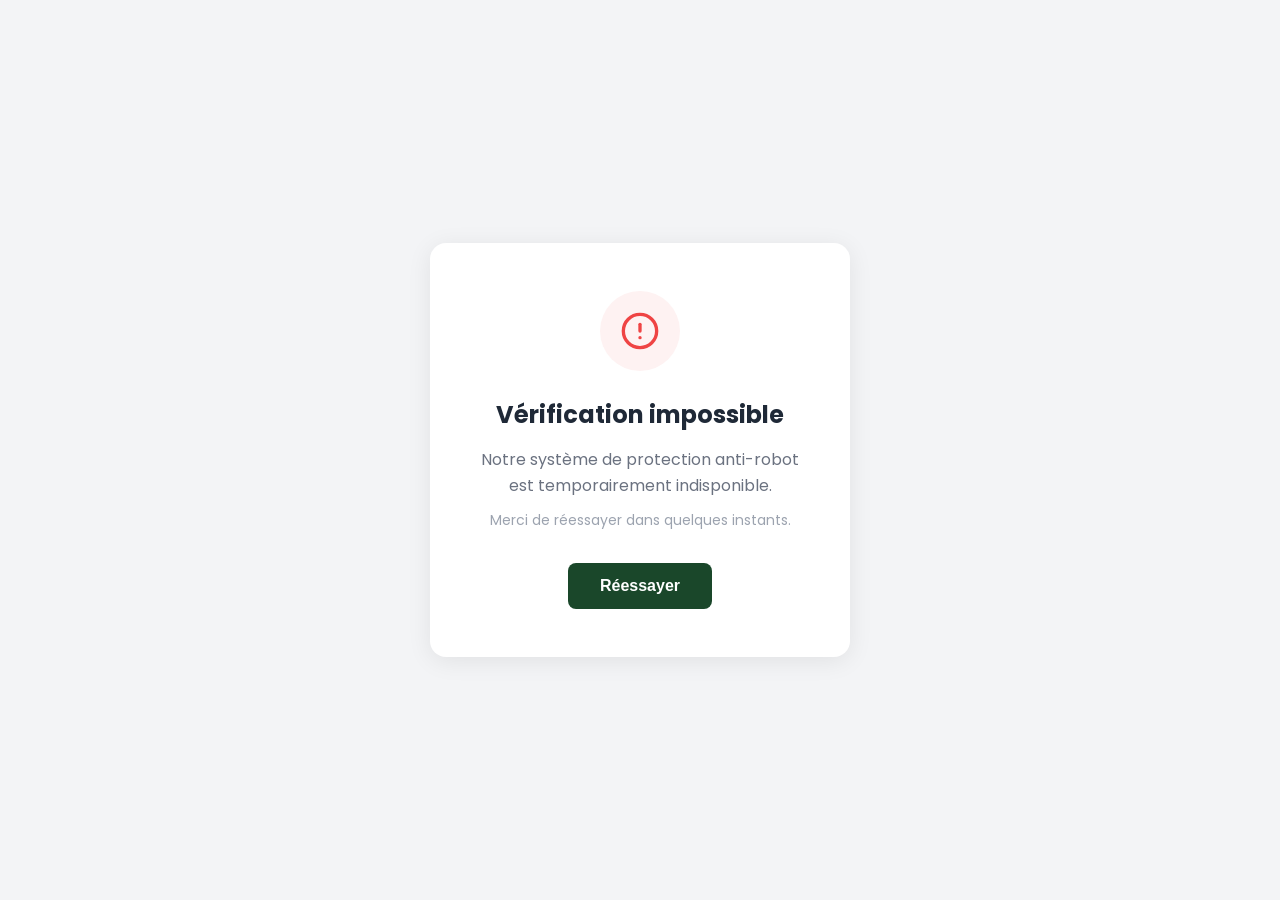
<file: index.html>
<!DOCTYPE html><html lang="fr" class="playfair_display_b4a7e726-module__pFSNSa__variable poppins_3e157e41-module__euozaW__variable"><head><meta charSet="utf-8"/><meta name="viewport" content="width=device-width, initial-scale=1"/><link rel="preload" href="/_next/static/media/2a65768255d6b625-s.p.14by5b4al-y~f.woff2" as="font" crossorigin="" type="font/woff2"/><link rel="preload" href="/_next/static/media/47fe1b7cd6e6ed85-s.p.0~mcdl10zdfb3.woff2" as="font" crossorigin="" type="font/woff2"/><link rel="preload" href="/_next/static/media/8e6fa89aa22d24ec-s.p.0uvzar8hswo3p.woff2" as="font" crossorigin="" type="font/woff2"/><link rel="preload" href="/_next/static/media/a218039a3287bcfd-s.p.17-1enzs_j91b.woff2" as="font" crossorigin="" type="font/woff2"/><link rel="preload" href="/_next/static/media/c875c6f5d3e977ac-s.p.0g_ng0t~d_b9n.woff2" as="font" crossorigin="" type="font/woff2"/><link rel="preload" href="/_next/static/media/e2334d715941921e-s.p.12skym0rqknxy.woff2" as="font" crossorigin="" type="font/woff2"/><link rel="stylesheet" href="/_next/static/chunks/0axq3yji9ohmw.css" data-precedence="next"/><link rel="preload" as="script" fetchPriority="low" href="/_next/static/chunks/115dplafwys-z.js"/><script src="/_next/static/chunks/0pqt~8bl3ukh4.js" async=""></script><script src="/_next/static/chunks/0h4bq73pogmtb.js" async=""></script><script src="/_next/static/chunks/0174xh3wfsjm1.js" async=""></script><script src="/_next/static/chunks/turbopack-0t.w8w~z7qt~p.js" async=""></script><script src="/_next/static/chunks/10mfhls..o9g..js" async=""></script><script src="/_next/static/chunks/0ipnnmcxmnsu4.js" async=""></script><script src="/_next/static/chunks/0d3shmwh5_nmn.js" async=""></script><script src="/_next/static/chunks/0lthu6f9itkjz.js" async=""></script><script src="/_next/static/chunks/0u5ww4yxhkc1k.js" async=""></script><script src="/_next/static/chunks/03zxqmv8tk_b7.js" async=""></script><script src="/_next/static/chunks/03vr8ut5l9ef~.js" async=""></script><meta name="next-size-adjust" content=""/><title>ADFAS - Association Djiboutienne de France pour l&#x27;Amitié et la Solidarité</title><meta name="description" content="ADFAS est une association humanitaire et socio-culturelle œuvrant pour renforcer les liens entre la France et Djibouti. Découvrez nos projets, événements et rejoignez-nous !"/><meta name="author" content="ADFAS"/><meta name="keywords" content="ADFAS,Djibouti,France,association,humanitaire,solidarité,culture djiboutienne,franco-djiboutien"/><meta property="og:title" content="ADFAS - Association Djiboutienne de France pour l&#x27;Amitié et la Solidarité"/><meta property="og:description" content="Association humanitaire et socio-culturelle pour renforcer les liens entre la France et Djibouti."/><meta property="og:url" content="https://adfas.fr/"/><meta property="og:site_name" content="ADFAS"/><meta property="og:locale" content="fr_FR"/><meta property="og:type" content="website"/><meta name="twitter:card" content="summary"/><meta name="twitter:title" content="ADFAS - Association Djiboutienne de France pour l&#x27;Amitié et la Solidarité"/><meta name="twitter:description" content="Association humanitaire et socio-culturelle pour renforcer les liens entre la France et Djibouti."/><script src="/_next/static/chunks/03~yq9q893hmn.js" noModule=""></script></head><body><div hidden=""><!--$--><!--/$--></div><style data-emotion="css-global d9f7e2">html{-webkit-font-smoothing:antialiased;-moz-osx-font-smoothing:grayscale;box-sizing:border-box;-webkit-text-size-adjust:100%;}*,*::before,*::after{box-sizing:inherit;}strong,b{font-weight:700;}body{margin:0;color:#1a1a1a;font-family:'Poppins',sans-serif;font-size:1rem;line-height:1.7;font-weight:400;background-color:#faf9f6;}@media print{body{background-color:#fff;}}body::backdrop{background-color:#faf9f6;}</style><div style="min-height:100vh;background-color:#1a472a;display:flex;align-items:center;justify-content:center;flex-direction:column;gap:16px;padding:24px"><style>
          @keyframes spin { to { transform: rotate(360deg); } }
          @keyframes pulse { 0%, 100% { opacity: 1; } 50% { opacity: 0.6; } }
        </style><div style="width:56px;height:56px;border:4px solid rgba(255,255,255,0.3);border-top:4px solid #fff;border-radius:50%;animation:spin 0.8s linear infinite"></div><p style="color:#fff;font-size:18px;font-weight:600;margin:0">Vérification de sécurité</p><p style="color:rgba(255,255,255,0.85);font-size:14px;font-weight:400;margin:0;animation:pulse 1.5s ease-in-out infinite;text-align:center">Nous vérifions que vous n&#x27;êtes pas un robot...</p></div><script src="/_next/static/chunks/115dplafwys-z.js" id="_R_" async=""></script><script>(self.__next_f=self.__next_f||[]).push([0])</script><script>self.__next_f.push([1,"1:\"$Sreact.fragment\"\n2:I[63085,[\"/_next/static/chunks/10mfhls..o9g..js\",\"/_next/static/chunks/0ipnnmcxmnsu4.js\",\"/_next/static/chunks/0d3shmwh5_nmn.js\"],\"AdfasThemeProvider\"]\n3:I[52516,[\"/_next/static/chunks/10mfhls..o9g..js\",\"/_next/static/chunks/0ipnnmcxmnsu4.js\",\"/_next/static/chunks/0d3shmwh5_nmn.js\"],\"default\"]\n4:I[39756,[\"/_next/static/chunks/10mfhls..o9g..js\",\"/_next/static/chunks/0ipnnmcxmnsu4.js\",\"/_next/static/chunks/0d3shmwh5_nmn.js\"],\"default\"]\n5:I[37457,[\"/_next/static/chunks/10mfhls..o9g..js\",\"/_next/static/chunks/0ipnnmcxmnsu4.js\",\"/_next/static/chunks/0d3shmwh5_nmn.js\"],\"default\"]\n6:I[19646,[\"/_next/static/chunks/10mfhls..o9g..js\",\"/_next/static/chunks/0ipnnmcxmnsu4.js\",\"/_next/static/chunks/0d3shmwh5_nmn.js\",\"/_next/static/chunks/0lthu6f9itkjz.js\"],\"default\"]\n7:I[614,[\"/_next/static/chunks/10mfhls..o9g..js\",\"/_next/static/chunks/0ipnnmcxmnsu4.js\",\"/_next/static/chunks/0d3shmwh5_nmn.js\",\"/_next/static/chunks/0lthu6f9itkjz.js\"],\"default\"]\n8:I[26863,[\"/_next/static/chunks/10mfhls..o9g..js\",\"/_next/static/chunks/0ipnnmcxmnsu4.js\",\"/_next/static/chunks/0d3shmwh5_nmn.js\",\"/_next/static/chunks/0lthu6f9itkjz.js\"],\"default\"]\n9:I[22016,[\"/_next/static/chunks/10mfhls..o9g..js\",\"/_next/static/chunks/0ipnnmcxmnsu4.js\",\"/_next/static/chunks/0d3shmwh5_nmn.js\",\"/_next/static/chunks/0lthu6f9itkjz.js\"],\"\"]\na:I[36807,[\"/_next/static/chunks/10mfhls..o9g..js\",\"/_next/static/chunks/0ipnnmcxmnsu4.js\",\"/_next/static/chunks/0d3shmwh5_nmn.js\",\"/_next/static/chunks/0lthu6f9itkjz.js\"],\"default\"]\nb:I[46153,[\"/_next/static/chunks/10mfhls..o9g..js\",\"/_next/static/chunks/0ipnnmcxmnsu4.js\",\"/_next/static/chunks/0d3shmwh5_nmn.js\",\"/_next/static/chunks/0u5ww4yxhkc1k.js\",\"/_next/static/chunks/03zxqmv8tk_b7.js\",\"/_next/static/chunks/03vr8ut5l9ef~.js\"],\"default\"]\nc:I[97367,[\"/_next/static/chunks/10mfhls..o9g..js\",\"/_next/static/chunks/0ipnnmcxmnsu4.js\",\"/_next/static/chunks/0d3shmwh5_nmn.js\"],\"OutletBoundary\"]\nd:\"$Sreact.suspense\"\nf:I[97367,[\"/_next/static/chunks/10mfhls..o9g..js\",\"/_next/static/chunks/0ipnnmcxmnsu4.js\",\"/_next/static/chunks/0d3shmwh5_nmn.js\"],\"ViewportBoundary\"]\n11:I[97367,[\"/_next/static/chunks/10mfhls..o9g..js\",\"/_next/static/chunks/0ipnnmcxmnsu4.js\",\"/_next/static/chunks/0d3shmwh5_nmn.js\"],\"MetadataBoundary\"]\n13:I[68027,[\"/_next/static/chunks/10mfhls..o9g..js\",\"/_next/static/chunks/0ipnnmcxmnsu4.js\",\"/_next/static/chunks/0d3shmwh5_nmn.js\"],\"default\",1]\n:HL[\"/_next/static/chunks/0axq3yji9ohmw.css\",\"style\"]\n:HL[\"/_next/static/media/2a65768255d6b625-s.p.14by5b4al-y~f.woff2\",\"font\",{\"crossOrigin\":\"\",\"type\":\"font/woff2\"}]\n:HL[\"/_next/static/media/47fe1b7cd6e6ed85-s.p.0~mcdl10zdfb3.woff2\",\"font\",{\"crossOrigin\":\"\",\"type\":\"font/woff2\"}]\n:HL[\"/_next/static/media/8e6fa89aa22d24ec-s.p.0uvzar8hswo3p.woff2\",\"font\",{\"crossOrigin\":\"\",\"type\":\"font/woff2\"}]\n:HL[\"/_next/static/media/a218039a3287bcfd-s.p.17-1enzs_j91b.woff2\",\"font\",{\"crossOrigin\":\"\",\"type\":\"font/woff2\"}]\n:HL[\"/_next/static/media/c875c6f5d3e977ac-s.p.0g_ng0t~d_b9n.woff2\",\"font\",{\"crossOrigin\":\"\",\"type\":\"font/woff2\"}]\n:HL[\"/_next/static/media/e2334d715941921e-s.p.12skym0rqknxy.woff2\",\"font\",{\"crossOrigin\":\"\",\"type\":\"font/woff2\"}]\n"])</script><script>self.__next_f.push([1,"0:{\"P\":null,\"c\":[\"\",\"\"],\"q\":\"\",\"i\":false,\"f\":[[[\"\",{\"children\":[\"__PAGE__\",{}]},\"$undefined\",\"$undefined\",16],[[\"$\",\"$1\",\"c\",{\"children\":[[[\"$\",\"link\",\"0\",{\"rel\":\"stylesheet\",\"href\":\"/_next/static/chunks/0axq3yji9ohmw.css\",\"precedence\":\"next\",\"crossOrigin\":\"$undefined\",\"nonce\":\"$undefined\"}],[\"$\",\"script\",\"script-0\",{\"src\":\"/_next/static/chunks/10mfhls..o9g..js\",\"async\":true,\"nonce\":\"$undefined\"}],[\"$\",\"script\",\"script-1\",{\"src\":\"/_next/static/chunks/0ipnnmcxmnsu4.js\",\"async\":true,\"nonce\":\"$undefined\"}],[\"$\",\"script\",\"script-2\",{\"src\":\"/_next/static/chunks/0d3shmwh5_nmn.js\",\"async\":true,\"nonce\":\"$undefined\"}]],[\"$\",\"html\",null,{\"lang\":\"fr\",\"className\":\"playfair_display_b4a7e726-module__pFSNSa__variable poppins_3e157e41-module__euozaW__variable\",\"suppressHydrationWarning\":true,\"children\":[\"$\",\"body\",null,{\"suppressHydrationWarning\":true,\"children\":[\"$\",\"$L2\",null,{\"children\":[\"$\",\"$L3\",null,{\"children\":[\"$\",\"$L4\",null,{\"parallelRouterKey\":\"children\",\"error\":\"$undefined\",\"errorStyles\":\"$undefined\",\"errorScripts\":\"$undefined\",\"template\":[\"$\",\"$L5\",null,{}],\"templateStyles\":\"$undefined\",\"templateScripts\":\"$undefined\",\"notFound\":[[\"$\",\"$L6\",null,{\"component\":\"main\",\"sx\":{\"alignItems\":\"center\",\"display\":\"flex\",\"justifyContent\":\"center\",\"minHeight\":\"100%\"},\"children\":[\"$\",\"$L7\",null,{\"spacing\":3,\"sx\":{\"alignItems\":\"center\",\"maxWidth\":\"md\"},\"children\":[[\"$\",\"$L6\",null,{\"children\":[\"$\",\"$L6\",null,{\"component\":\"img\",\"alt\":\"Under development\",\"src\":\"/assets/error-404.png\",\"sx\":{\"display\":\"inline-block\",\"height\":\"auto\",\"maxWidth\":\"100%\",\"width\":\"400px\"}}]}],[\"$\",\"$L8\",null,{\"variant\":\"h3\",\"sx\":{\"textAlign\":\"center\"},\"children\":\"404: The page you are looking for isn't here\"}],[\"$\",\"$L8\",null,{\"color\":\"text.secondary\",\"variant\":\"body1\",\"sx\":{\"textAlign\":\"center\"},\"children\":\"You either tried some shady route or you came here by mistake. Whichever it is, try using the navigation\"}],[\"$\",\"$L9\",null,{\"href\":\"/\",\"passHref\":true,\"children\":[\"$\",\"$La\",null,{\"startIcon\":[\"$\",\"svg\",null,{\"ref\":\"$undefined\",\"xmlns\":\"http://www.w3.org/2000/svg\",\"width\":\"1em\",\"height\":\"1em\",\"fill\":\"currentColor\",\"viewBox\":\"0 0 256 256\",\"transform\":\"$undefined\",\"children\":[false,\"$undefined\",[\"$\",\"path\",null,{\"d\":\"M224,128a8,8,0,0,1-8,8H59.31l58.35,58.34a8,8,0,0,1-11.32,11.32l-72-72a8,8,0,0,1,0-11.32l72-72a8,8,0,0,1,11.32,11.32L59.31,120H216A8,8,0,0,1,224,128Z\"}]]}],\"variant\":\"contained\",\"children\":\"Go back to home\"}]}]]}]}],[]],\"forbidden\":\"$undefined\",\"unauthorized\":\"$undefined\"}]}]}]}]}]]}],{\"children\":[[\"$\",\"$1\",\"c\",{\"children\":[[\"$\",\"$Lb\",null,{}],[[\"$\",\"script\",\"script-0\",{\"src\":\"/_next/static/chunks/0u5ww4yxhkc1k.js\",\"async\":true,\"nonce\":\"$undefined\"}],[\"$\",\"script\",\"script-1\",{\"src\":\"/_next/static/chunks/03zxqmv8tk_b7.js\",\"async\":true,\"nonce\":\"$undefined\"}],[\"$\",\"script\",\"script-2\",{\"src\":\"/_next/static/chunks/03vr8ut5l9ef~.js\",\"async\":true,\"nonce\":\"$undefined\"}]],[\"$\",\"$Lc\",null,{\"children\":[\"$\",\"$d\",null,{\"name\":\"Next.MetadataOutlet\",\"children\":\"$@e\"}]}]]}],{},null,false,null]},null,false,null],[\"$\",\"$1\",\"h\",{\"children\":[null,[\"$\",\"$Lf\",null,{\"children\":\"$L10\"}],[\"$\",\"div\",null,{\"hidden\":true,\"children\":[\"$\",\"$L11\",null,{\"children\":[\"$\",\"$d\",null,{\"name\":\"Next.Metadata\",\"children\":\"$L12\"}]}]}],[\"$\",\"meta\",null,{\"name\":\"next-size-adjust\",\"content\":\"\"}]]}],false]],\"m\":\"$undefined\",\"G\":[\"$13\",[[\"$\",\"link\",\"0\",{\"rel\":\"stylesheet\",\"href\":\"/_next/static/chunks/0axq3yji9ohmw.css\",\"precedence\":\"next\",\"crossOrigin\":\"$undefined\",\"nonce\":\"$undefined\"}]]],\"S\":true,\"h\":null,\"s\":\"$undefined\",\"l\":\"$undefined\",\"p\":\"$undefined\",\"d\":\"$undefined\",\"b\":\"pUI1QyohSwJxdbYC2RP0E\"}\n"])</script><script>self.__next_f.push([1,"10:[[\"$\",\"meta\",\"0\",{\"charSet\":\"utf-8\"}],[\"$\",\"meta\",\"1\",{\"name\":\"viewport\",\"content\":\"width=device-width, initial-scale=1\"}]]\n"])</script><script>self.__next_f.push([1,"e:null\n"])</script><script>self.__next_f.push([1,"12:[[\"$\",\"title\",\"0\",{\"children\":\"ADFAS - Association Djiboutienne de France pour l'Amitié et la Solidarité\"}],[\"$\",\"meta\",\"1\",{\"name\":\"description\",\"content\":\"ADFAS est une association humanitaire et socio-culturelle œuvrant pour renforcer les liens entre la France et Djibouti. Découvrez nos projets, événements et rejoignez-nous !\"}],[\"$\",\"meta\",\"2\",{\"name\":\"author\",\"content\":\"ADFAS\"}],[\"$\",\"meta\",\"3\",{\"name\":\"keywords\",\"content\":\"ADFAS,Djibouti,France,association,humanitaire,solidarité,culture djiboutienne,franco-djiboutien\"}],[\"$\",\"meta\",\"4\",{\"property\":\"og:title\",\"content\":\"ADFAS - Association Djiboutienne de France pour l'Amitié et la Solidarité\"}],[\"$\",\"meta\",\"5\",{\"property\":\"og:description\",\"content\":\"Association humanitaire et socio-culturelle pour renforcer les liens entre la France et Djibouti.\"}],[\"$\",\"meta\",\"6\",{\"property\":\"og:url\",\"content\":\"https://adfas.fr/\"}],[\"$\",\"meta\",\"7\",{\"property\":\"og:site_name\",\"content\":\"ADFAS\"}],[\"$\",\"meta\",\"8\",{\"property\":\"og:locale\",\"content\":\"fr_FR\"}],[\"$\",\"meta\",\"9\",{\"property\":\"og:type\",\"content\":\"website\"}],[\"$\",\"meta\",\"10\",{\"name\":\"twitter:card\",\"content\":\"summary\"}],[\"$\",\"meta\",\"11\",{\"name\":\"twitter:title\",\"content\":\"ADFAS - Association Djiboutienne de France pour l'Amitié et la Solidarité\"}],[\"$\",\"meta\",\"12\",{\"name\":\"twitter:description\",\"content\":\"Association humanitaire et socio-culturelle pour renforcer les liens entre la France et Djibouti.\"}]]\n"])</script></body></html>
</file>
<file: _next/static/chunks/0axq3yji9ohmw.css>
@font-face{font-family:Playfair Display;font-style:normal;font-weight:400 900;font-display:swap;src:url(../media/65c558afe41e89d6-s.113htgw8u-emy.woff2)format("woff2");unicode-range:U+301,U+400-45F,U+490-491,U+4B0-4B1,U+2116}@font-face{font-family:Playfair Display;font-style:normal;font-weight:400 900;font-display:swap;src:url(../media/14e23f9b59180572-s.08.c8psu~gif9.woff2)format("woff2");unicode-range:U+102-103,U+110-111,U+128-129,U+168-169,U+1A0-1A1,U+1AF-1B0,U+300-301,U+303-304,U+308-309,U+323,U+329,U+1EA0-1EF9,U+20AB}@font-face{font-family:Playfair Display;font-style:normal;font-weight:400 900;font-display:swap;src:url(../media/b49b0d9b851e4899-s.0yfy_qj1.2qn0.woff2)format("woff2");unicode-range:U+100-2BA,U+2BD-2C5,U+2C7-2CC,U+2CE-2D7,U+2DD-2FF,U+304,U+308,U+329,U+1D00-1DBF,U+1E00-1E9F,U+1EF2-1EFF,U+2020,U+20A0-20AB,U+20AD-20C0,U+2113,U+2C60-2C7F,U+A720-A7FF}@font-face{font-family:Playfair Display;font-style:normal;font-weight:400 900;font-display:swap;src:url(../media/2a65768255d6b625-s.p.14by5b4al-y~f.woff2)format("woff2");unicode-range:U+??,U+131,U+152-153,U+2BB-2BC,U+2C6,U+2DA,U+2DC,U+304,U+308,U+329,U+2000-206F,U+20AC,U+2122,U+2191,U+2193,U+2212,U+2215,U+FEFF,U+FFFD}@font-face{font-family:Playfair Display Fallback;src:local(Times New Roman);ascent-override:97.25%;descent-override:22.56%;line-gap-override:0.0%;size-adjust:111.26%}.playfair_display_b4a7e726-module__pFSNSa__className{font-family:Playfair Display,Playfair Display Fallback;font-style:normal}.playfair_display_b4a7e726-module__pFSNSa__variable{--font-playfair:"Playfair Display", "Playfair Display Fallback"}
@font-face{font-family:Poppins;font-style:normal;font-weight:300;font-display:swap;src:url(../media/7e832ad540183e91-s.0pw-43bjt5~5_.woff2)format("woff2");unicode-range:U+900-97F,U+1CD0-1CF9,U+200C-200D,U+20A8,U+20B9,U+20F0,U+25CC,U+A830-A839,U+A8E0-A8FF,U+11B00-11B09}@font-face{font-family:Poppins;font-style:normal;font-weight:300;font-display:swap;src:url(../media/2094fb60fd9c8287-s.13c6n_dh74ayc.woff2)format("woff2");unicode-range:U+100-2BA,U+2BD-2C5,U+2C7-2CC,U+2CE-2D7,U+2DD-2FF,U+304,U+308,U+329,U+1D00-1DBF,U+1E00-1E9F,U+1EF2-1EFF,U+2020,U+20A0-20AB,U+20AD-20C0,U+2113,U+2C60-2C7F,U+A720-A7FF}@font-face{font-family:Poppins;font-style:normal;font-weight:300;font-display:swap;src:url(../media/c875c6f5d3e977ac-s.p.0g_ng0t~d_b9n.woff2)format("woff2");unicode-range:U+??,U+131,U+152-153,U+2BB-2BC,U+2C6,U+2DA,U+2DC,U+304,U+308,U+329,U+2000-206F,U+20AC,U+2122,U+2191,U+2193,U+2212,U+2215,U+FEFF,U+FFFD}@font-face{font-family:Poppins;font-style:normal;font-weight:400;font-display:swap;src:url(../media/41e95f694c5c4549-s.0r1jrq7neqdsq.woff2)format("woff2");unicode-range:U+900-97F,U+1CD0-1CF9,U+200C-200D,U+20A8,U+20B9,U+20F0,U+25CC,U+A830-A839,U+A8E0-A8FF,U+11B00-11B09}@font-face{font-family:Poppins;font-style:normal;font-weight:400;font-display:swap;src:url(../media/6c55a692938ebbbc-s.0g6rbszwfgn9y.woff2)format("woff2");unicode-range:U+100-2BA,U+2BD-2C5,U+2C7-2CC,U+2CE-2D7,U+2DD-2FF,U+304,U+308,U+329,U+1D00-1DBF,U+1E00-1E9F,U+1EF2-1EFF,U+2020,U+20A0-20AB,U+20AD-20C0,U+2113,U+2C60-2C7F,U+A720-A7FF}@font-face{font-family:Poppins;font-style:normal;font-weight:400;font-display:swap;src:url(../media/a218039a3287bcfd-s.p.17-1enzs_j91b.woff2)format("woff2");unicode-range:U+??,U+131,U+152-153,U+2BB-2BC,U+2C6,U+2DA,U+2DC,U+304,U+308,U+329,U+2000-206F,U+20AC,U+2122,U+2191,U+2193,U+2212,U+2215,U+FEFF,U+FFFD}@font-face{font-family:Poppins;font-style:normal;font-weight:500;font-display:swap;src:url(../media/bdc7e24a509eb931-s.0apt5mko2.qn3.woff2)format("woff2");unicode-range:U+900-97F,U+1CD0-1CF9,U+200C-200D,U+20A8,U+20B9,U+20F0,U+25CC,U+A830-A839,U+A8E0-A8FF,U+11B00-11B09}@font-face{font-family:Poppins;font-style:normal;font-weight:500;font-display:swap;src:url(../media/0da9c7f357bd9d4d-s.0ek5sshv8wk3m.woff2)format("woff2");unicode-range:U+100-2BA,U+2BD-2C5,U+2C7-2CC,U+2CE-2D7,U+2DD-2FF,U+304,U+308,U+329,U+1D00-1DBF,U+1E00-1E9F,U+1EF2-1EFF,U+2020,U+20A0-20AB,U+20AD-20C0,U+2113,U+2C60-2C7F,U+A720-A7FF}@font-face{font-family:Poppins;font-style:normal;font-weight:500;font-display:swap;src:url(../media/8e6fa89aa22d24ec-s.p.0uvzar8hswo3p.woff2)format("woff2");unicode-range:U+??,U+131,U+152-153,U+2BB-2BC,U+2C6,U+2DA,U+2DC,U+304,U+308,U+329,U+2000-206F,U+20AC,U+2122,U+2191,U+2193,U+2212,U+2215,U+FEFF,U+FFFD}@font-face{font-family:Poppins;font-style:normal;font-weight:600;font-display:swap;src:url(../media/0a7740363b4d4863-s.1110aazvokzp..woff2)format("woff2");unicode-range:U+900-97F,U+1CD0-1CF9,U+200C-200D,U+20A8,U+20B9,U+20F0,U+25CC,U+A830-A839,U+A8E0-A8FF,U+11B00-11B09}@font-face{font-family:Poppins;font-style:normal;font-weight:600;font-display:swap;src:url(../media/5f9d24ebef5d5292-s.0esuu2f5si~v8.woff2)format("woff2");unicode-range:U+100-2BA,U+2BD-2C5,U+2C7-2CC,U+2CE-2D7,U+2DD-2FF,U+304,U+308,U+329,U+1D00-1DBF,U+1E00-1E9F,U+1EF2-1EFF,U+2020,U+20A0-20AB,U+20AD-20C0,U+2113,U+2C60-2C7F,U+A720-A7FF}@font-face{font-family:Poppins;font-style:normal;font-weight:600;font-display:swap;src:url(../media/e2334d715941921e-s.p.12skym0rqknxy.woff2)format("woff2");unicode-range:U+??,U+131,U+152-153,U+2BB-2BC,U+2C6,U+2DA,U+2DC,U+304,U+308,U+329,U+2000-206F,U+20AC,U+2122,U+2191,U+2193,U+2212,U+2215,U+FEFF,U+FFFD}@font-face{font-family:Poppins;font-style:normal;font-weight:700;font-display:swap;src:url(../media/b53057dbf91a7acf-s.0carvq6u72s58.woff2)format("woff2");unicode-range:U+900-97F,U+1CD0-1CF9,U+200C-200D,U+20A8,U+20B9,U+20F0,U+25CC,U+A830-A839,U+A8E0-A8FF,U+11B00-11B09}@font-face{font-family:Poppins;font-style:normal;font-weight:700;font-display:swap;src:url(../media/798ea22d9983e047-s.106do9xzbuago.woff2)format("woff2");unicode-range:U+100-2BA,U+2BD-2C5,U+2C7-2CC,U+2CE-2D7,U+2DD-2FF,U+304,U+308,U+329,U+1D00-1DBF,U+1E00-1E9F,U+1EF2-1EFF,U+2020,U+20A0-20AB,U+20AD-20C0,U+2113,U+2C60-2C7F,U+A720-A7FF}@font-face{font-family:Poppins;font-style:normal;font-weight:700;font-display:swap;src:url(../media/47fe1b7cd6e6ed85-s.p.0~mcdl10zdfb3.woff2)format("woff2");unicode-range:U+??,U+131,U+152-153,U+2BB-2BC,U+2C6,U+2DA,U+2DC,U+304,U+308,U+329,U+2000-206F,U+20AC,U+2122,U+2191,U+2193,U+2212,U+2215,U+FEFF,U+FFFD}@font-face{font-family:Poppins Fallback;src:local(Arial);ascent-override:93.62%;descent-override:31.21%;line-gap-override:8.92%;size-adjust:112.16%}.poppins_3e157e41-module__euozaW__className{font-family:Poppins,Poppins Fallback;font-style:normal}.poppins_3e157e41-module__euozaW__variable{--font-poppins:"Poppins", "Poppins Fallback"}
</file>
